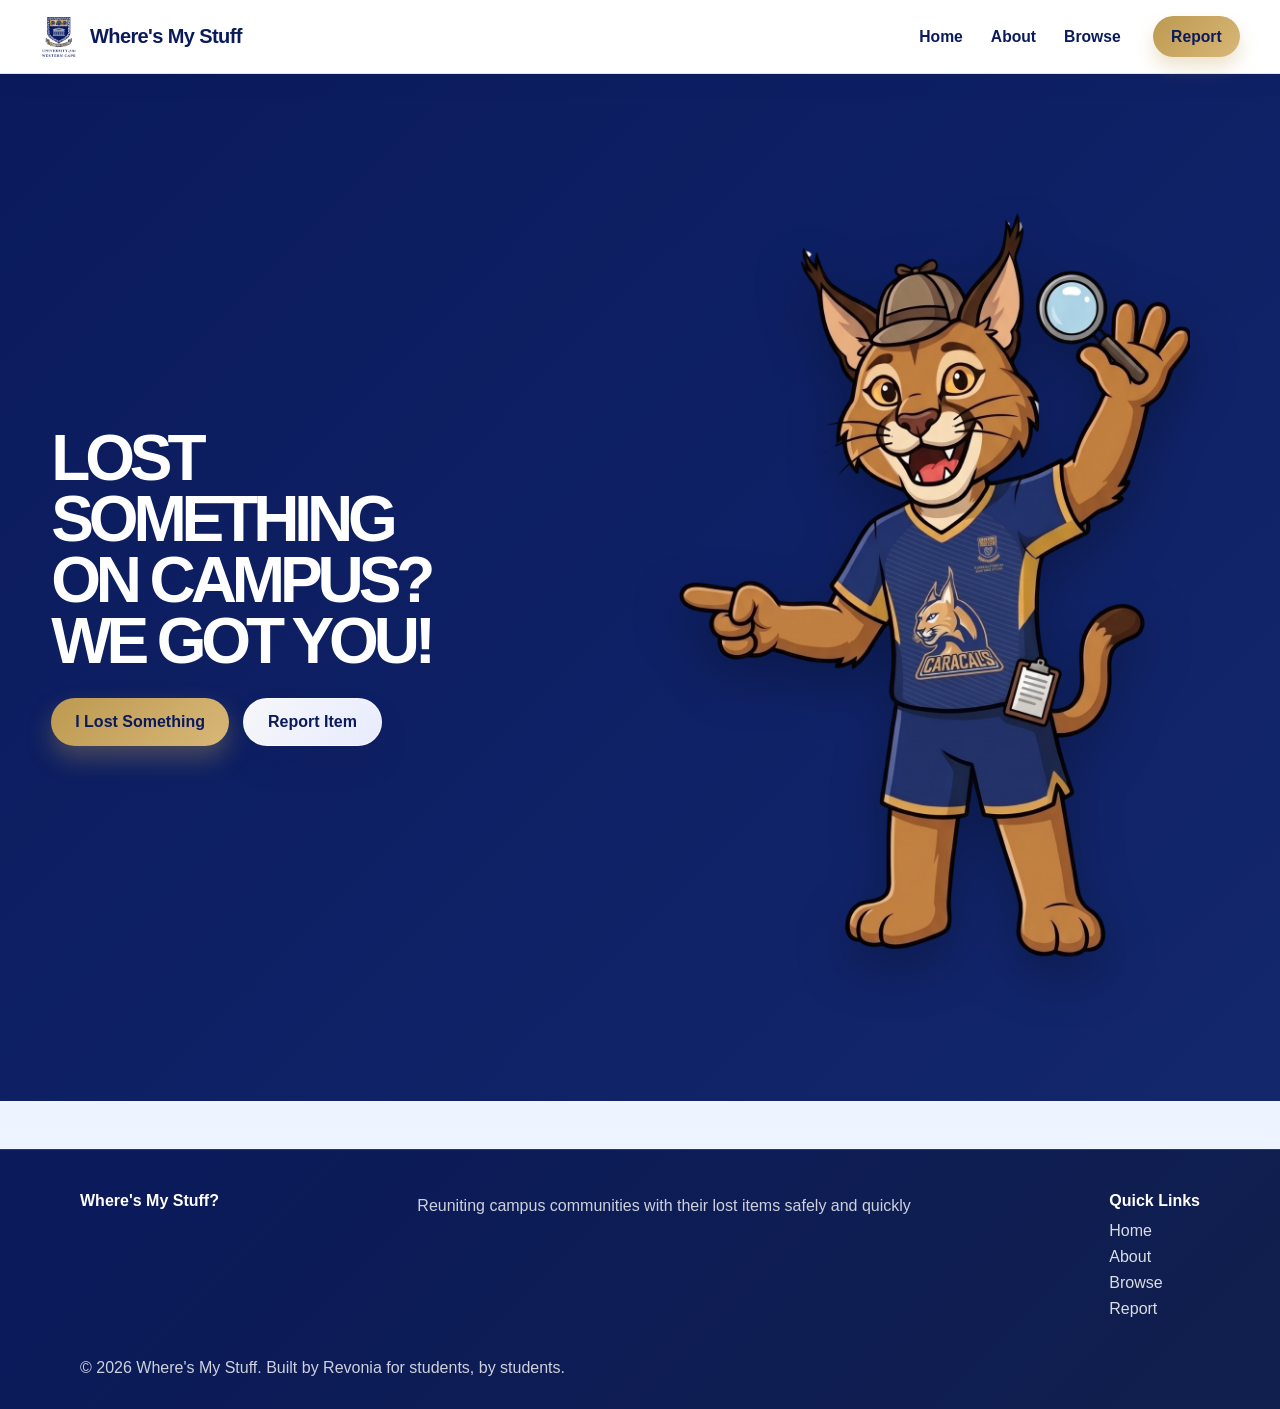
<file: index.html>
<!DOCTYPE html>
<html>

<head>
    <title>Where's My Stuff</title>
    <meta charset="UTF-8">
    <meta name="viewport" content="width=device-width, initial-scale=1.0">
    <link href="style.css" rel="stylesheet" />
</head>

<body class="home-page">
    <header>
        <nav class="navbar">
            <a href="index.html" class="logo"><img src="images/UNIVERSITY OF THE WESTERN CAPE LOGO.gif"
                    alt="University of the Western Cape logo" />Where's My Stuff</a>
            <ul class="nav-links">
                <li><a href="index.html">Home</a></li>
                <li><a href="about.html">About</a></li>
                <li><a href="browse.html">Browse</a></li>
                <li class="nav-report-link"><a href="report.html">Report</a></li>
            </ul>
        </nav>
    </header>
    <main>
        <section class="hero">
            <div class="hero-text">
                <h1 class="hero-title">LOST<br> SOMETHING <br>ON CAMPUS?<br> WE GOT YOU!</h1>
                <div class="hero-actions">
                    <a href="browse.html" class="lost-btn">I Lost Something</a>
                    <a href="report.html" class="found-btn">Report Item</a>
                </div>
            </div>
            <div class="hero-mascot">
                <img src="images/cara.png" alt="University Mascot Cara in Detective wear" />
            </div>


        </section>
    </main>

    <footer class="web-footer">
        <div class="footer-content">
            <h5>Where's My Stuff?</h5>
            <p>Reuniting campus communities with their lost items safely and quickly
            </p>
            <div class="quick-links">
                <h5>Quick Links</h5>
                <ul>
                    <li><a href="index.html">Home</a></li>
                    <li><a href="about.html">About</a></li>
                    <li><a href="browse.html">Browse</a></li>
                    <li><a href="report.html">Report</a></li>
                </ul>
            </div>
            <p>&copy; 2026 Where's My Stuff. Built by Revonia for students, by students.</p>
        </div>
    </footer>
    <script src="script.js"></script>
</body>

</html>
</file>
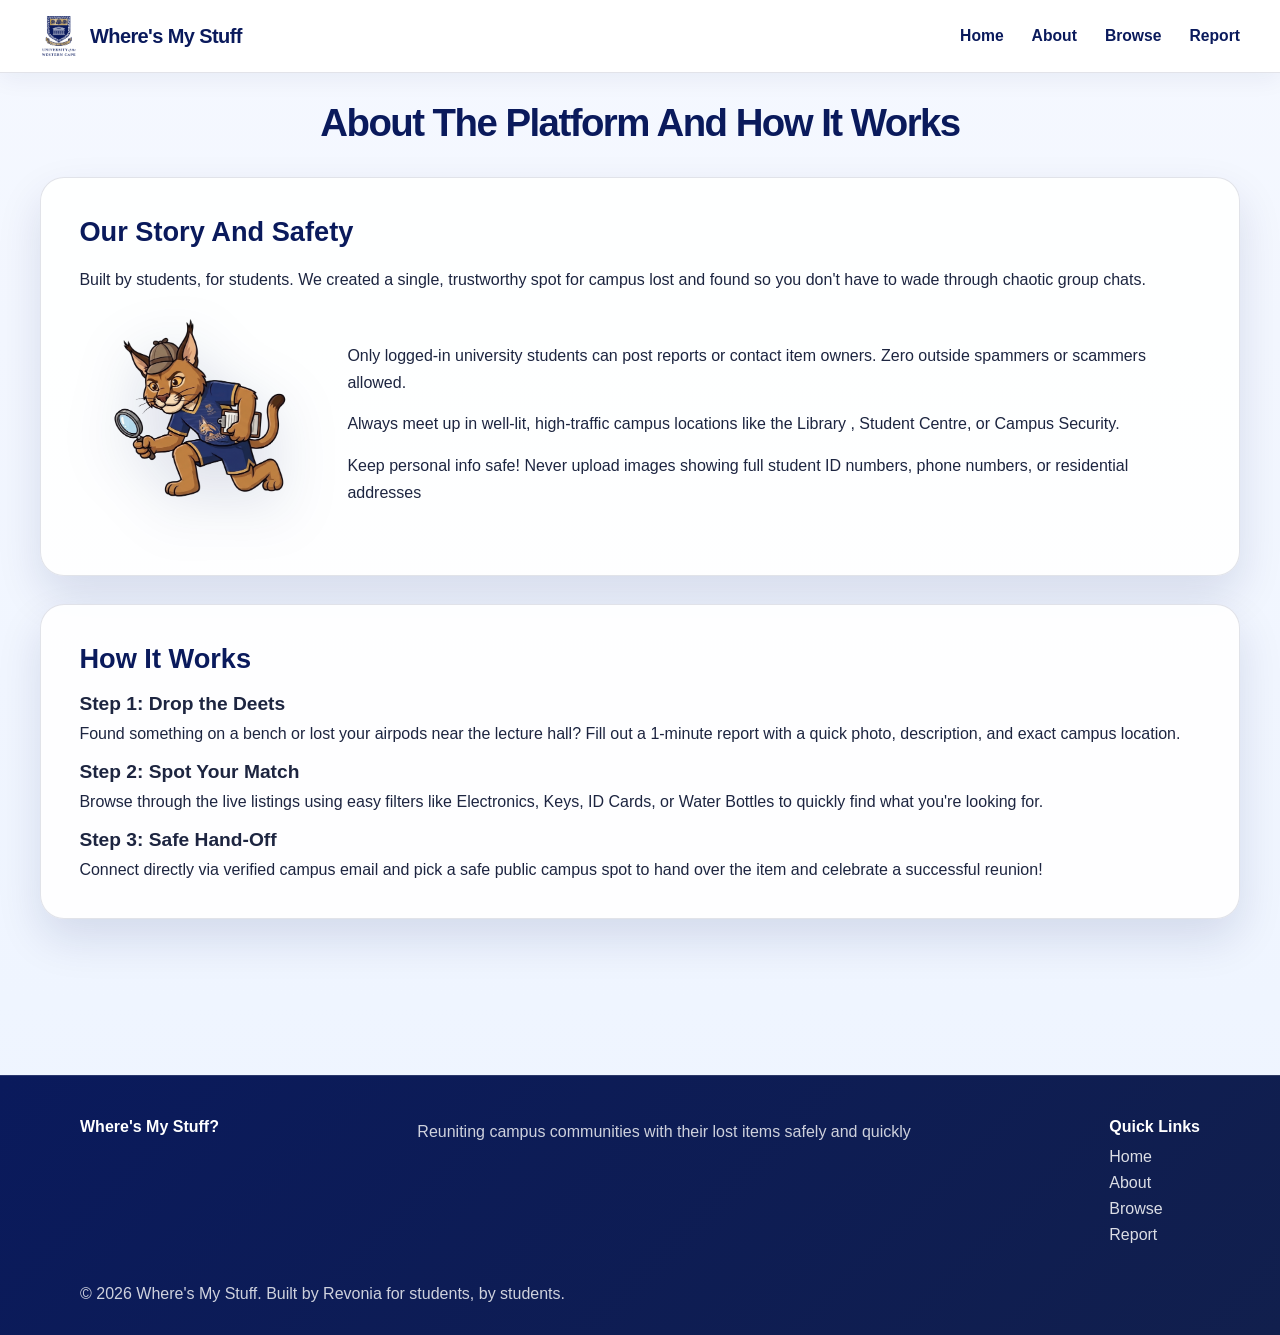
<file: about.html>
<!DOCTYPE html>
<html>

<head>
    <title>Where's My Stuff</title>
    <meta charset="UTF-8">
    <meta name="viewport" content="width=device-width, initial-scale=1.0">
    <link href="style.css" rel="stylesheet" />
</head>

<body>
    <header>
        <nav class="navbar">
            <a href="index.html" class="logo"><img src="images/UNIVERSITY OF THE WESTERN CAPE LOGO.gif"
                    alt="University of the Western Cape logo" />Where's My Stuff</a>
            <ul class="nav-links">
                <li><a href="index.html">Home</a></li>
                <li><a href="about.html">About</a></li>
                <li><a href="browse.html">Browse</a></li>
                <li><a href="report.html">Report</a></li>
            </ul>
        </nav>
    </header>
    <main>
        <h1 class="screenheading">About The Platform And How It Works</h1>


        <div class="about-card">
            <h2 class="aboutcard-heading">Our Story And Safety</h2>
            <p> Built by students, for students. We created a single, trustworthy spot for campus lost and found so you
                don't have to wade through chaotic group chats.</p>
            <div class="story-content">
                <div class="story-mascot">
                    <img src="images/cara2.png" alt="University Mascot Cara in Detective wear" />
                </div>
                <div class="story-text">
                    <p>Only logged-in university students can post reports or contact item owners. Zero outside spammers
                        or
                        scammers allowed.</p>

                    <p>Always meet up in well-lit, high-traffic campus locations like the Library , Student Centre, or
                        Campus
                        Security.</p>

                    <p>Keep personal info safe! Never upload images showing full student ID numbers, phone numbers, or
                        residential addresses</p>
                </div>
            </div>
        </div>
        <div class=" about-card">
            <h2 class="aboutcard-heading">How It Works</h2>
            <h3 class="instr-heading">Step 1: Drop the Deets</h3>
            Found something on a bench or lost your airpods near the lecture hall? Fill out a 1-minute report with a
            quick photo, description, and exact campus location.

            <h3 class="instr-heading">Step 2: Spot Your Match</h3>
            Browse through the live listings using easy filters like Electronics, Keys, ID Cards, or Water Bottles
            to
            quickly find what you're looking for.

            <h3 class="instr-heading">Step 3: Safe Hand-Off</h3>
            Connect directly via verified campus email and pick a safe public campus spot to hand over the item and
            celebrate a successful reunion!
        </div>


    </main>


    <footer class="web-footer">
        <div class="footer-content">
            <h5>Where's My Stuff?</h5>
            <p>Reuniting campus communities with their lost items safely and quickly
            </p>
            <div class="quick-links">
                <h5>Quick Links</h5>
                <ul>
                    <li><a href="index.html">Home</a></li>
                    <li><a href="about.html">About</a></li>
                    <li><a href="browse.html">Browse</a></li>
                    <li><a href="report.html">Report</a></li>
                </ul>
            </div>
            <p>&copy; 2026 Where's My Stuff. Built by Revonia for students, by students.</p>
        </div>
    </footer>

    <script src="script.js"></script>
</body>

</html>
</file>
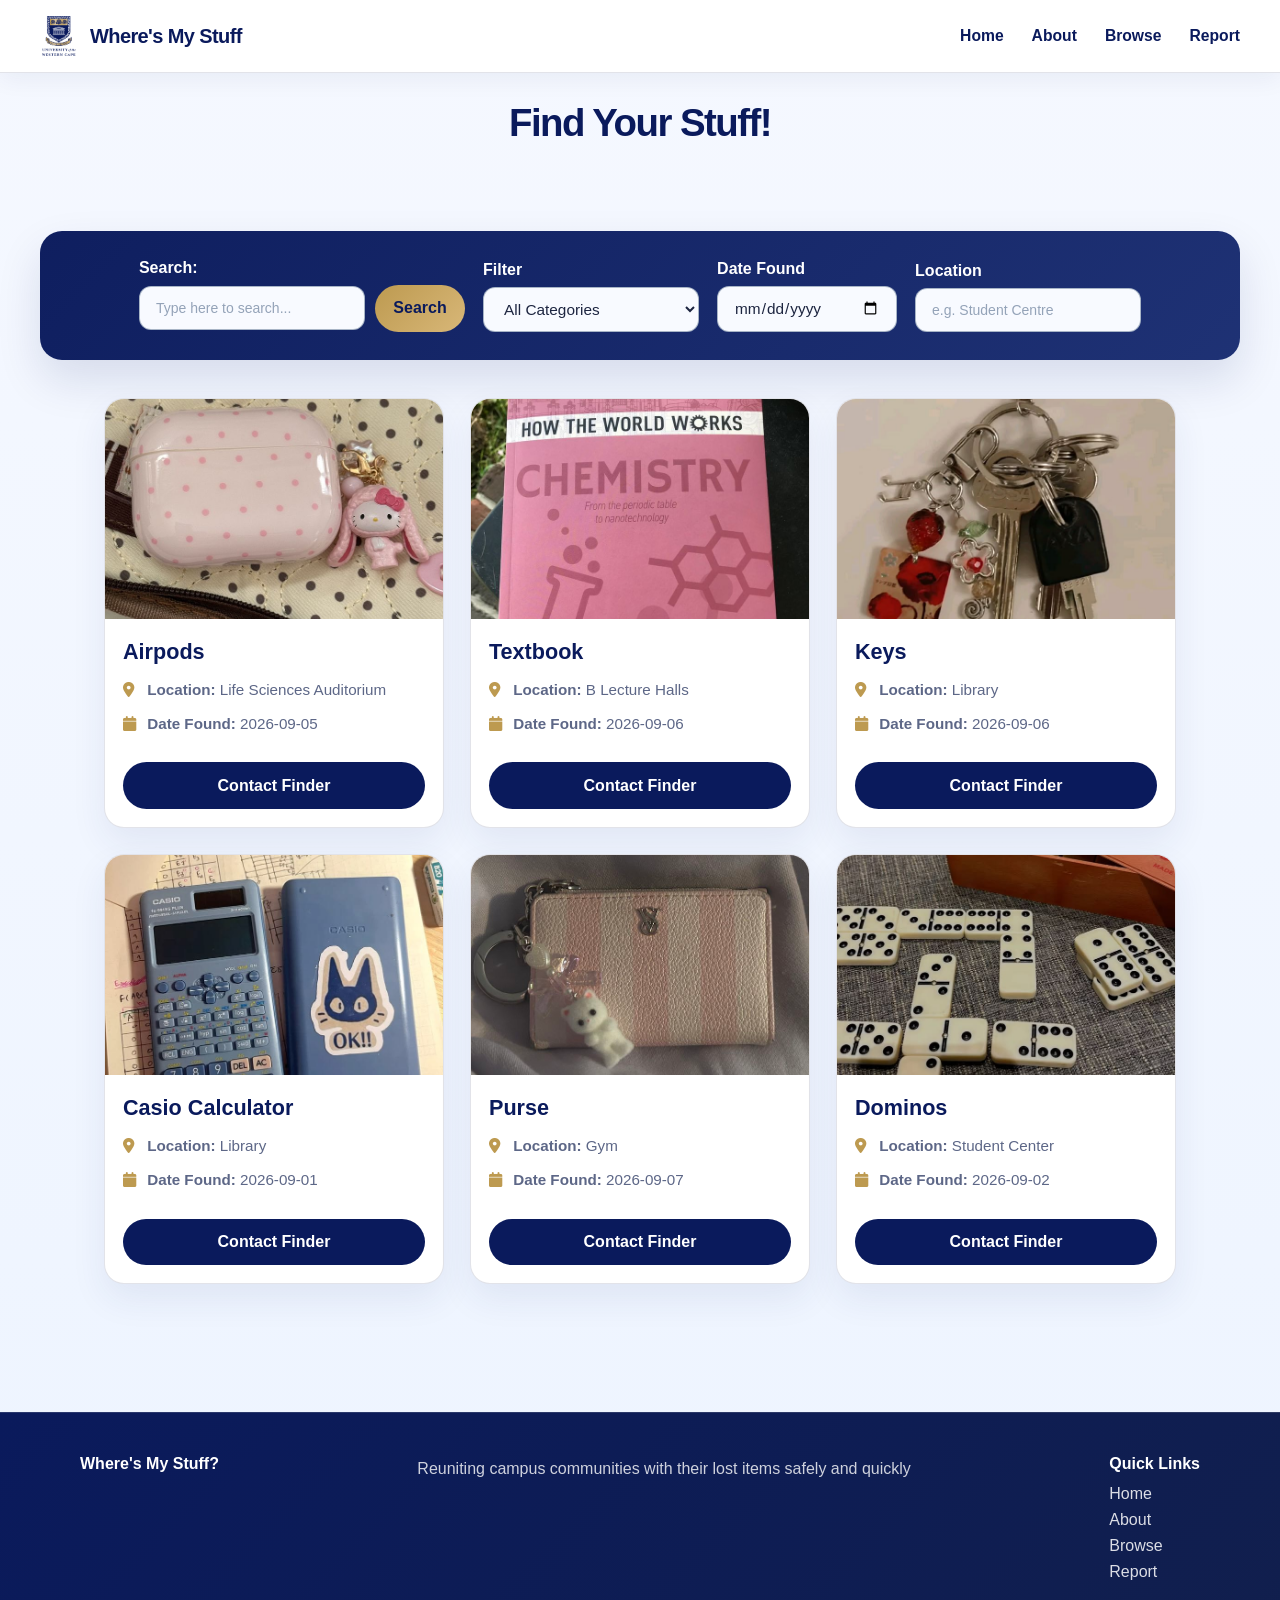
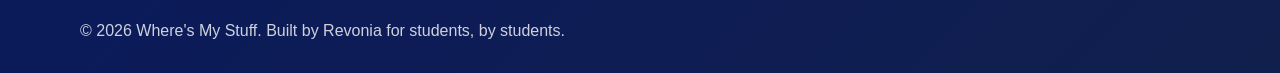
<file: browse.html>
<!DOCTYPE html>
<html>

<head>
    <title>Where's My Stuff</title>
    <meta charset="UTF-8">
    <meta name="viewport" content="width=device-width, initial-scale=1.0">
    <link href="style.css" rel="stylesheet">
    <link rel="stylesheet" href="https://cdnjs.cloudflare.com/ajax/libs/font-awesome/6.5.0/css/all.min.css">
</head>

<body>
    <header>
        <nav class="navbar">
            <a href="index.html" class="logo"><img src="images/UNIVERSITY OF THE WESTERN CAPE LOGO.gif"
                    alt="University of the Western Cape logo" />Where's My Stuff</a>
            <ul class="nav-links">
                <li><a href="index.html">Home</a></li>
                <li><a href="about.html">About</a></li>
                <li><a href="browse.html">Browse</a></li>
                <li><a href="report.html">Report</a></li>
            </ul>
        </nav>
    </header>
    <main>
        <h1 class="screenheading">Find Your Stuff!</h1>
        <section class="find">
            <br><br><br>
            <form>
                <div class="filter-bar">
                    <div class="filter-group">
                        <label for="search">Search:</label>
                        <div class="search-input-wrapper">
                            <input type="search" id="search" placeholder="Type here to search...">
                            <button type="submit" class="btn-search">Search</button>
                        </div>
                    </div>
                </div>

                <div class="filter-group">
                    <label for="filter">Filter</label>
                    <select id="filter">
                        <option value="all">All Categories</option>
                        <option value="electronics">Electronics & Tech</option>
                        <option value="cards-ids">IDs, Cards & Wallets</option>
                        <option value="keys">Keys & Badges</option>
                        <option value="bags">Bags & Backpacks</option>
                        <option value="clothing">Clothing & Wearables</option>
                        <option value="drinkware">Water Bottles & Mugs</option>
                        <option value="books">Books & Stationery</option>
                        <option value="eyewear">Eyewear & Accessories</option>
                        <option value="other">Other / Misc</option>
                    </select>
                </div>

                <div class="filter-group">
                    <label for="date-lost">Date Found</label>
                    <input type="date" id="date-lost">
                </div>

                <div class="filter-group">
                    <label for="Location">Location</label>
                    <input type="text" id="location" placeholder="e.g. Student Centre">
                </div>
            </form>
        </section>

        <section id="card-row">
            <div class="card" data-category="electronics" data-date="2026-09-06">
                <div class="card-image"><img src="images/airpods.jpg" alt="Airpods with a pink polkadot case" /></div>
                <div class="card-content">
                    <h3 class="card-title">Airpods</h3>
                    <div class="card-info">
                        <p><i class="fa-solid fa-location-dot" aria-hidden="true"></i> <strong>Location:</strong> Life
                            Sciences Auditorium<br></p>
                        <p><i class="fa-solid fa-calendar" aria-hidden="true"></i> <strong>Date Found:</strong>
                            2026-09-05<br><br></p>
                    </div>

                    <a href="" class="contact-btn">Contact Finder</a>
                </div>
            </div>

            <div class="card" data-category="books" data-date="2026-09-06">
                <div class="card-image"><img src="images/textbook.jpg" alt="Pink Chemistry Textbook" /></div>
                <div class="card-content">
                    <h3 class="card-title">Textbook</h3>
                    <div class="card-info">
                        <p><i class="fa-solid fa-location-dot" aria-hidden="true"></i> <strong>Location:</strong> B
                            Lecture Halls<br></p>
                        <p><i class="fa-solid fa-calendar" aria-hidden="true"></i> <strong>Date Found:</strong>
                            2026-09-06<br><br></p>
                    </div>

                    <a href="" class="contact-btn">Contact Finder</a>
                </div>
            </div>

            <div class="card" data-category="keys" data-date="2026-09-06">
                <div class="card-image"><img src="images/keys.jpg" alt="Keys" /></div>
                <div class="card-content">
                    <h3 class="card-title">Keys</h3>
                    <div class="card-info">
                        <p><i class="fa-solid fa-location-dot" aria-hidden="true"></i> <strong>Location:</strong>
                            Library<br></p>
                        <p><i class="fa-solid fa-calendar" aria-hidden="true"></i> <strong>Date Found:</strong>
                            2026-09-06<br><br></p>
                    </div>

                    <a href="" class="contact-btn">Contact Finder</a>
                </div>
            </div>

            <div class="card" data-category="electronics" data-date="2026-09-06">
                <div class="card-image"><img src="images/calculator.jpg" alt="Blue Casio Calculator with sticker" />
                </div>
                <div class="card-content">
                    <h3 class="card-title">Casio Calculator</h3>
                    <div class="card-info">
                        <p><i class="fa-solid fa-location-dot" aria-hidden="true"></i> <strong>Location:</strong>
                            Library<br></p>
                        <p><i class="fa-solid fa-calendar" aria-hidden="true"></i> <strong>Date Found:</strong>
                            2026-09-01<br><br></p>
                    </div>
                    <a href="" class="contact-btn">Contact Finder</a>
                </div>
            </div>

            <div class="card" data-category="other" data-date="2026-09-01">
                <div class="card-image"><img src="images/purse.jpg" alt="Pink Victoria's Secret purse" /></div>
                <div class="card-content">
                    <h3 class="card-title">Purse</h3>
                    <div class="card-info">
                        <p><i class="fa-solid fa-location-dot" aria-hidden="true"></i> <strong>Location:</strong>
                            Gym<br></p>
                        <p><i class="fa-solid fa-calendar" aria-hidden="true"></i> <strong>Date Found:</strong>
                            2026-09-07<br><br></p>
                    </div>
                    <a href="" class="contact-btn">Contact Finder</a>
                </div>
            </div>

            <div class="card" data-category="other" data-date="2026-08-15">
                <div class="card-image"><img src="images/dominos.jpg" alt="Box of dominos" /></div>
                <div class="card-content">
                    <h3 class="card-title">Dominos</h3>
                    <div class="card-info">
                        <p><i class="fa-solid fa-location-dot" aria-hidden="true"></i> <strong>Location:</strong>
                            Student Center<br></p>
                        <p><i class="fa-solid fa-calendar" aria-hidden="true"></i> <strong>Date Found:</strong>
                            2026-09-02<br><br></p>
                    </div>
                    <a href="" class="contact-btn">Contact Finder</a>
                </div>
            </div>
        </section>
    </main>

    <footer class="web-footer">
        <div class="footer-content">
            <h5>Where's My Stuff?</h5>
            <p>Reuniting campus communities with their lost items safely and quickly
            </p>
            <div class="quick-links">
                <h5>Quick Links</h5>
                <ul>
                    <li><a href="index.html">Home</a></li>
                    <li><a href="about.html">About</a></li>
                    <li><a href="browse.html">Browse</a></li>
                    <li><a href="report.html">Report</a></li>
                </ul>
            </div>
            <p>&copy; 2026 Where's My Stuff. Built by Revonia for students, by students.</p>
        </div>
    </footer>
    <script src="script.js"></script>
</body>

</html>
</file>
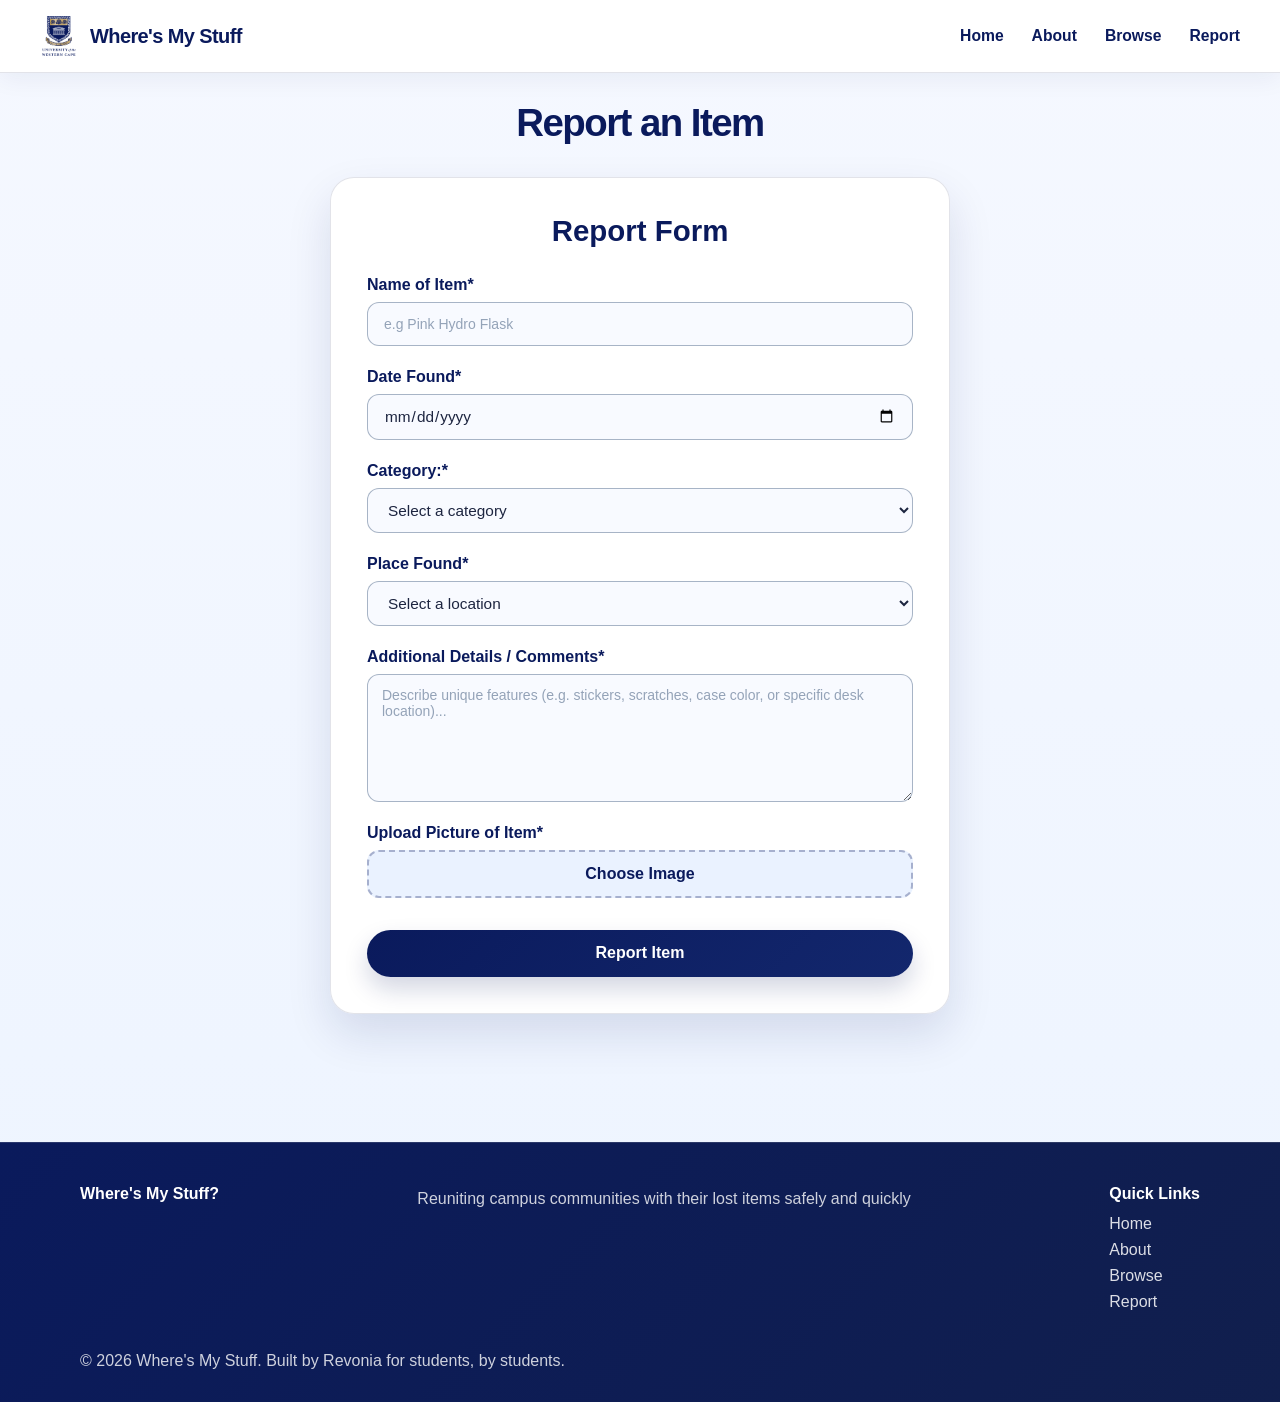
<file: report.html>
<!DOCTYPE html>
<html>

<head>
    <title>Where's My Stuff</title>
    <meta charset="UTF-8">
    <meta name="viewport" content="width=device-width, initial-scale=1.0">
    <link href="style.css" rel="stylesheet" />
</head>

<body>
    <header>
        <nav class="navbar">
            <a href="index.html" class="logo"><img src="images/UNIVERSITY OF THE WESTERN CAPE LOGO.gif"
                    alt="University of the Western Cape logo" />Where's My Stuff</a>
            <ul class="nav-links">
                <li><a href="index.html">Home</a></li>
                <li><a href="about.html">About</a></li>
                <li><a href="browse.html">Browse</a></li>
                <li><a href="report.html">Report</a></li>
            </ul>
        </nav>
    </header>
    <main>
        <h1 class="screenheading">Report an Item</h1>
        <section class="report-card">
            <form class="report-form">
                <h2 class="form-heading">Report Form</h2>

                <div class="form-group">
                    <label for="itemname">Name of Item*</label>
                    <input type="text" required id="itemname" placeholder="e.g Pink Hydro Flask">
                </div>

                <div class="form-group">
                    <label for="datefound">Date Found*</label>
                    <input type="date" required id="datefound">
                </div>

                <div class="form-group">
                    <label for="category">Category:*</label>
                    <select id="category" name="category" required>
                        <option value="" disabled selected>Select a category</option>
                        <option value="electronics">Electronics & Tech</option>
                        <option value="cards-ids">IDs, Cards & Wallets</option>
                        <option value="keys">Keys & Badges</option>
                        <option value="bags">Bags & Backpacks</option>
                        <option value="clothing">Clothing & Wearables</option>
                        <option value="drinkware">Water Bottles & Mugs</option>
                        <option value="books">Books & Stationery</option>
                        <option value="eyewear">Eyewear & Accessories</option>
                        <option value="other">Other / Misc</option>
                    </select>
                </div>

                <div class="form-group">
                    <label for="place-found">Place Found*</label>
                    <select id="place-found" name="place-found" required>
                        <option value="" disabled selected>Select a location</option>
                        <option value="B Lecture Halls">B Lecture Halls</option>
                        <option value="A Lecture Halls">A Lecture Halls</option>
                        <option value="Gym">Gym</option>
                        <option value="Res Life">Res Life</option>
                        <option value="Student Center">Student Center</option>
                        <option value="Computational Mathematics">Computational And Mathematical Sciences Building
                        </option>
                        <option value="Life Science Auditorium">Life Science Auditorium</option>
                        <option value="Senate Hall">Senate Hall</option>
                        <option value="Jakes Gerwell Hall">Jakes Gerwell Hall</option>
                        <option value="The Barn">The Barn</option>
                        <option value="Stadium">Stadium</option>
                        <option value="Library">Library</option>
                    </select>
                </div>

                <div class="form-group">
                    <label for="item-description">Additional Details / Comments*</label>
                    <textarea id="item-description" name="description" rows="4"
                        placeholder="Describe unique features (e.g. stickers, scratches, case color, or specific desk location)..."
                        required></textarea>
                </div>

                <div class="form-group">
                    <label>Upload Picture of Item*</label>
                    <label for="item-photo" class="custom-file-upload">
                        Choose Image
                    </label>
                    <input type="file" id="item-photo" accept="image/*" class="file-input" required />
                </div>

                <button type="submit" class="submit-btn">Report Item</button>
            </form>
        </section>
    </main>


    <footer class="web-footer">
        <div class="footer-content">
            <h5>Where's My Stuff?</h5>
            <p>Reuniting campus communities with their lost items safely and quickly
            </p>
            <div class="quick-links">
                <h5>Quick Links</h5>
                <ul>
                    <li><a href="index.html">Home</a></li>
                    <li><a href="about.html">About</a></li>
                    <li><a href="browse.html">Browse</a></li>
                    <li><a href="report.html">Report</a></li>
                </ul>
            </div>
            <p>&copy; 2026 Where's My Stuff. Built by Revonia for students, by students.</p>
        </div>
    </footer>
    <script src="script.js"></script>
</body>

</html>
</file>
<file: style.css>
:root {
    --navy-900: #0a1a5c;
    --navy-800: #13276d;
    --gold-500: #bd9a50;
    --gold-300: #d8b778;
    --sky-50: #f4f7ff;
    --sky-100: #eaf2ff;
    --white: #ffffff;
    --text: #1d2540;
    --muted: #5d6787;
    --border: rgba(17, 31, 75, 0.12);
    --shadow: 0 20px 45px rgba(10, 26, 92, 0.12);
}

*,
*::before,
*::after {
    box-sizing: border-box;
}

html {
    overflow-x: hidden;
    scroll-behavior: smooth;
}

body {
    margin: 0;
    min-height: 100vh;
    overflow-x: hidden;
    background: linear-gradient(180deg, #f5f8ff 0%, #edf4ff 100%);
    color: var(--text);
    font-family: 'Inter', sans-serif;
}

img {
    display: block;
    max-width: 100%;
}

main {
    flex: 1;
    width: min(1200px, calc(100% - 32px));
    margin: 0 auto;
    padding: 28px 0 80px;
}

h1,
h2,
h3,
h4,
h5,
h6 {
    margin: 0;
    color: var(--navy-900);
}

a,
button,
input,
select,
textarea {
    font: inherit;
}

p {
    margin: 0;
    line-height: 1.7;
}

.screenheading {
    margin: 0 auto 32px;
    text-align: center;
    font-size: clamp(2rem, 3vw, 3rem);
    font-weight: 800;
    letter-spacing: -0.04em;
    color: var(--navy-900);
}

.navbar {
    position: sticky;
    top: 0;
    z-index: 20;
    display: flex;
    align-items: center;
    justify-content: space-between;
    gap: 24px;
    padding: 16px 40px;
    background: rgba(255, 255, 255, 0.92);
    border-bottom: 1px solid var(--border);
    backdrop-filter: blur(10px);
    box-shadow: 0 6px 24px rgba(10, 26, 92, 0.06);
}

.logo {
    display: flex;
    align-items: center;
    gap: 12px;
    color: var(--navy-900);
    text-decoration: none;
    font-size: 1.25rem;
    font-weight: 800;
    letter-spacing: -0.03em;
}

.logo img {
    width: 38px;
    height: 40px;
    object-fit: contain;
}

.nav-links {
    display: flex;
    align-items: center;
    gap: 28px;
    list-style: none;
    margin: 0;
    padding: 0;
}

.nav-report-link {
    margin-left: 4px;
}

.nav-report-link a {
    display: inline-flex;
    align-items: center;
    justify-content: center;
    background: linear-gradient(135deg, var(--gold-500), var(--gold-300));
    color: var(--navy-900);
    padding: 0.72rem 1.15rem;
    border-radius: 999px;
    box-shadow: 0 10px 18px rgba(189, 154, 80, 0.28);
    border: none;
}

.nav-report-link a::after {
    display: none;
}

.nav-links a {
    position: relative;
    color: var(--navy-900);
    text-decoration: none;
    font-size: 0.98rem;
    font-weight: 600;
    transition: color 0.2s ease;
}

.nav-links a::after {
    content: "";
    position: absolute;
    left: 0;
    bottom: -6px;
    width: 100%;
    height: 2px;
    border-radius: 999px;
    background: var(--gold-500);
    transform: scaleX(0);
    transform-origin: left;
    transition: transform 0.2s ease;
}

.nav-links a:hover,
.nav-links a:focus-visible {
    color: var(--gold-500);
}

.nav-links a:hover::after,
.nav-links a:focus-visible::after {
    transform: scaleX(1);
}

.home-page main {
    width: 100%;
    max-width: none;
    padding: 0;
}

.home-page .hero {
    display: flex;
    align-items: center;
    justify-content: space-between;
    gap: 36px;
    width: 100vw;
    margin-left: calc(50% - 50vw);
    margin-right: calc(50% - 50vw);
    padding: clamp(28px, 4vw, 64px);
    background: linear-gradient(135deg, var(--navy-900) 0%, var(--navy-800) 100%);
    border-radius: 0;
    box-shadow: none;
}

.hero {
    display: flex;
    align-items: center;
    justify-content: space-between;
    gap: 36px;
    padding: clamp(28px, 4vw, 64px);
    background: linear-gradient(135deg, var(--navy-900) 0%, var(--navy-800) 100%);
    border-radius: 28px;
    box-shadow: var(--shadow);
}

.hero-text {
    flex: 1;
    max-width: 620px;
}

.hero-title {
    margin: 0 0 26px;
    color: var(--white);
    font-size: clamp(2.8rem, 5vw, 5rem);
    line-height: 0.95;
    letter-spacing: -0.08em;
    text-transform: uppercase;
}

.hero-actions {
    display: flex;
    flex-wrap: wrap;
    gap: 14px;
}

.lost-btn,
.found-btn,
.contact-btn,
.submit-btn,
.btn-search,
.popup-action {
    display: inline-flex;
    align-items: center;
    justify-content: center;
    border: none;
    border-radius: 999px;
    padding: 0.9rem 1.5rem;
    font-weight: 700;
    text-decoration: none;
    transition: transform 0.2s ease, box-shadow 0.2s ease, background-color 0.2s ease, color 0.2s ease;
    cursor: pointer;
}

.lost-btn {
    background: linear-gradient(135deg, var(--gold-500), var(--gold-300));
    color: var(--navy-900);
    box-shadow: 0 12px 25px rgba(189, 154, 80, 0.34);
}

.found-btn {
    background: linear-gradient(135deg, #f7f7f8, #e7ebff);
    color: var(--navy-900);
    border: 1.5px solid rgba(255, 255, 255, 0.6);
    box-shadow: 0 18px 28px rgba(14, 29, 88, 0.18);
}

.lost-btn:hover,
.found-btn:hover,
.contact-btn:hover,
.submit-btn:hover,
.btn-search:hover,
.popup-action:hover,
.popup-action:focus-visible,
.lost-btn:hover {
    transform: translateY(-1px);
}

.lost-btn:hover {
    background: var(--white);
    color: var(--navy-900);
}

.found-btn:hover {
    background: var(--white);
    color: var(--navy-900);
}

.hero-mascot {
    flex: 1.1;
    display: flex;
    justify-content: center;
    min-width: 260px;
}

.hero-mascot img {
    width: min(100%, 520px);
    height: auto;
    filter: drop-shadow(0 20px 25px rgba(0, 0, 0, 0.25));
}

.about-card {
    margin-bottom: 28px;
    padding: clamp(24px, 3vw, 40px);
    background: rgba(255, 255, 255, 0.9);
    border: 1px solid var(--border);
    border-radius: 24px;
    box-shadow: var(--shadow);
}

.about-card h2 {
    margin-bottom: 18px;
    font-size: clamp(1.7rem, 2vw, 2.3rem);
    color: var(--navy-900);
}

.about-card p,
.about-card h3 {
    color: var(--text);
}

.story-content {
    display: grid;
    grid-template-columns: 240px 1fr;
    gap: 28px;
    align-items: center;
    margin-top: 18px;
}

.story-mascot {
    display: flex;
    justify-content: center;
}

.story-mascot img {
    width: 180px;
    filter: drop-shadow(0 14px 30px rgba(10, 26, 92, 0.15));
}

.story-text {
    display: grid;
    gap: 14px;
}

.instr-heading {
    margin-top: 18px;
    margin-bottom: 10px;
    color: var(--navy-900);
    font-size: 1.2rem;
}

.find {
    margin-bottom: 28px;
}

.find form {
    display: flex;
    flex-wrap: wrap;
    align-items: end;
    justify-content: center;
    gap: 18px;
    padding: clamp(18px, 3vw, 28px);
    background: linear-gradient(135deg, rgba(10, 26, 92, 0.98), rgba(19, 39, 109, 0.95));
    border-radius: 22px;
    box-shadow: var(--shadow);
}

.filter-group {
    display: flex;
    flex-direction: column;
    gap: 8px;
    min-width: 180px;
}

.filter-group label {
    color: var(--white);
    font-weight: 600;
}

.filter-group input[type="search"],
.filter-group input[type="text"],
.filter-group input[type="date"],
.filter-group select,
.report-card input[type="text"],
.report-card input[type="date"],
.report-card select,
.report-card textarea {
    width: 100%;
    padding: 12px 16px;
    border: 1px solid rgba(148, 163, 184, 0.8);
    border-radius: 12px;
    background-color: #f8faff;
    color: var(--text);
    font-size: 0.96rem;
    outline: none;
    transition: border-color 0.2s ease, box-shadow 0.2s ease, background-color 0.2s ease;
}

.filter-group input[type="search"]:focus,
.filter-group input[type="text"]:focus,
.filter-group input[type="date"]:focus,
.filter-group select:focus,
.report-card input:focus,
.report-card select:focus,
.report-card textarea:focus {
    border-color: rgba(189, 154, 80, 0.9);
    background-color: var(--white);
    box-shadow: 0 0 0 4px rgba(189, 154, 80, 0.15);
}

.search-input-wrapper {
    display: flex;
    align-items: center;
    gap: 10px;
}

.btn-search {
    background: linear-gradient(135deg, var(--gold-500), var(--gold-300));
    color: var(--navy-900);
    border: none;
    padding-inline: 1.15rem;
}

#card-row {
    display: flex;
    flex-wrap: wrap;
    justify-content: center;
    gap: 26px;
    width: min(1128px, 100%);
    margin: 0 auto;
    padding-top: 10px;
}

.card {
    display: flex;
    flex-direction: column;
    flex: 0 1 340px;
    width: 100%;
    max-width: 340px;
    overflow: hidden;
    background: var(--white);
    border: 1px solid var(--border);
    border-radius: 20px;
    box-shadow: 0 15px 35px rgba(37, 53, 110, 0.08);
    transition: transform 0.2s ease, box-shadow 0.2s ease;
}

.card:hover {
    transform: translateY(-4px);
    box-shadow: 0 20px 40px rgba(37, 53, 110, 0.12);
}

.card[hidden] {
    display: none;
}

.card-image {
    width: 100%;
    height: 220px;
    overflow: hidden;
    background: var(--sky-100);
}

.card-image img {
    width: 100%;
    height: 100%;
    object-fit: cover;
}

.card-content {
    display: flex;
    flex: 1;
    flex-direction: column;
    padding: 20px 18px 18px;
}

.card-title {
    margin-bottom: 12px;
    color: var(--navy-900);
    font-size: 1.35rem;
    font-weight: 700;
}

.card-info {
    display: grid;
    gap: 8px;
    color: var(--muted);
}

.card-info p {
    font-size: 0.95rem;
}

.card-info i {
    width: 14px;
    margin-right: 6px;
    color: var(--gold-500);
}

.contact-btn {
    margin-top: auto;
    background: var(--navy-900);
    color: var(--white);
    width: 100%;
}

.contact-btn:hover {
    background: var(--gold-500);
    color: var(--navy-900);
}

.web-footer {
    margin-top: 48px;
    padding: 42px 20px 28px;
    background: linear-gradient(135deg, var(--navy-900), #111f4d);
    color: var(--white);
    border-top: 1px solid rgba(255, 255, 255, 0.12);
}

.footer-content {
    display: flex;
    justify-content: space-between;
    gap: 36px;
    flex-wrap: wrap;
    max-width: 1120px;
    margin: 0 auto;
}

.footer-content h5 {
    margin-bottom: 12px;
    color: var(--white);
    font-size: 1rem;
}

.footer-content p {
    color: rgba(255, 255, 255, 0.8);
}

.quick-links ul {
    list-style: none;
    padding: 0;
    margin: 0;
    display: grid;
    gap: 8px;
}

.quick-links a {
    color: rgba(255, 255, 255, 0.85);
    text-decoration: none;
}

.quick-links a:hover {
    color: var(--gold-300);
}

.report-card {
    width: min(620px, calc(100% - 28px));
    margin: 0 auto;
    padding: clamp(22px, 3vw, 36px);
    background: rgba(255, 255, 255, 0.96);
    border: 1px solid var(--border);
    border-radius: 24px;
    box-shadow: var(--shadow);
}

.report-card form {
    display: flex;
    flex-direction: column;
    gap: 8px;
}

.form-heading {
    margin-bottom: 20px;
    text-align: center;
    color: var(--navy-900);
    font-size: clamp(1.7rem, 2.3vw, 2.2rem);
}

.form-group {
    display: flex;
    flex-direction: column;
    gap: 8px;
    margin-bottom: 14px;
}

.form-group label {
    color: var(--navy-900);
    font-weight: 600;
}

#item-description {
    width: 100%;
    min-height: 128px;
    padding: 12px 14px;
    border: 1px solid rgba(148, 163, 184, 0.8);
    border-radius: 12px;
    background: #f8faff;
    color: var(--text);
    resize: vertical;
}

.submit-btn {
    width: 100%;
    margin-top: 10px;
    background: linear-gradient(135deg, var(--navy-900), var(--navy-800));
    color: var(--white);
    box-shadow: 0 12px 24px rgba(10, 26, 92, 0.18);
}

.submit-btn:hover {
    background: linear-gradient(135deg, var(--gold-500), var(--gold-300));
    color: var(--navy-900);
}

.file-input {
    display: none;
}

.custom-file-upload {
    display: inline-flex;
    align-items: center;
    justify-content: center;
    min-height: 48px;
    padding: 12px 20px;
    border-radius: 12px;
    border: 2px dashed rgba(10, 26, 92, 0.3);
    background: var(--sky-100);
    color: var(--navy-900);
    font-weight: 600;
    cursor: pointer;
    transition: background-color 0.2s ease, border-color 0.2s ease;
}

.custom-file-upload:hover {
    background: #dfeeff;
    border-color: rgba(10, 26, 92, 0.5);
}

.popup-backdrop {
    position: fixed;
    inset: 0;
    z-index: 1000;
    display: grid;
    place-items: center;
    padding: 20px;
    background: rgba(10, 26, 92, 0.7);
}

.popup {
    position: relative;
    width: min(440px, 100%);
    padding: 32px 28px 24px;
    border-radius: 18px;
    background: var(--white);
    box-shadow: 0 18px 50px rgba(10, 26, 92, 0.26);
    color: var(--navy-900);
    text-align: center;
    animation: popup-enter 0.2s ease-out;
}

.popup h2 {
    margin-bottom: 12px;
    color: var(--navy-900);
    font-size: 1.7rem;
}

.popup-message {
    margin-bottom: 24px;
    line-height: 1.6;
    color: var(--text);
}

.popup-close {
    position: absolute;
    top: 10px;
    right: 12px;
    border: 0;
    background: transparent;
    color: var(--navy-900);
    cursor: pointer;
    font-size: 2rem;
    line-height: 1;
}

.popup-action {
    background: var(--navy-900);
    color: var(--white);
}

.popup-action:hover,
.popup-action:focus-visible {
    background: var(--gold-500);
    color: var(--navy-900);
}

@keyframes popup-enter {
    from {
        opacity: 0;
        transform: translateY(8px) scale(0.98);
    }

    to {
        opacity: 1;
        transform: translateY(0) scale(1);
    }
}

input::placeholder,
textarea::placeholder {
    color: #94a3b8;
    font-size: 14px;
}

@media (max-width: 860px) {
    .navbar {
        flex-direction: column;
        padding: 18px 16px;
    }

    .nav-links {
        flex-wrap: wrap;
        justify-content: center;
    }

    .hero {
        flex-direction: column;
        text-align: center;
    }

    .hero-text,
    .hero-mascot {
        max-width: 100%;
    }

    .hero-actions {
        justify-content: center;
    }

    .story-content {
        grid-template-columns: 1fr;
    }

    .footer-content {
        flex-direction: column;
    }
}

@media (max-width: 600px) {
    main {
        width: min(100% - 20px, 1200px);
        padding-top: 16px;
    }

    .hero {
        padding: 26px 18px;
        border-radius: 20px;
    }

    .hero-title {
        letter-spacing: -0.06em;
    }

    .nav-links {
        gap: 16px;
    }

    .find form {
        align-items: stretch;
    }

    .filter-group {
        width: 100%;
    }

    .card {
        max-width: 100%;
    }

    .report-card {
        width: calc(100% - 12px);
    }
}
</file>
